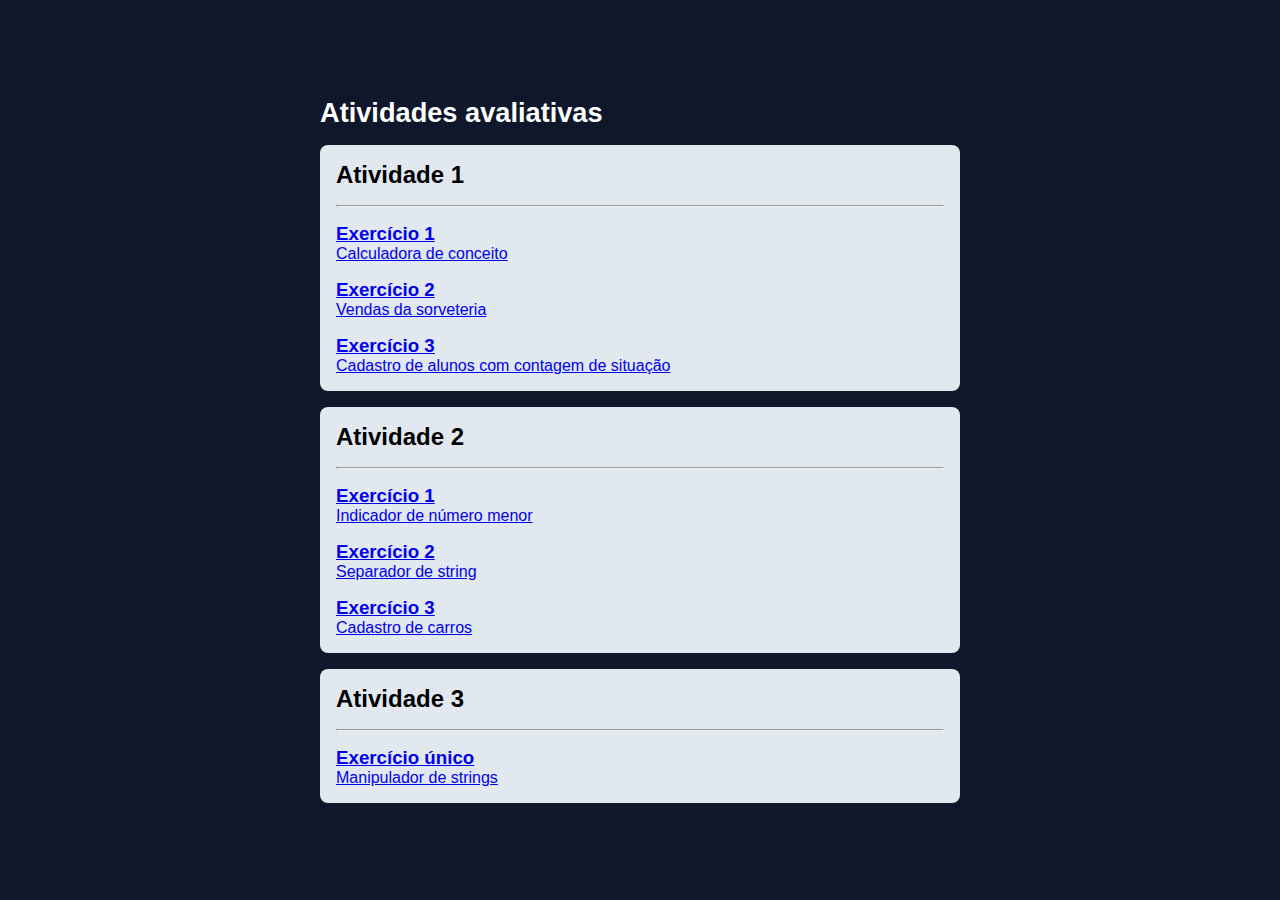
<file: index.html>
<!DOCTYPE html>
<html lang="en">

<head>
  <meta charset="UTF-8">
  <meta name="viewport" content="width=device-width, initial-scale=1.0">
  <link rel="shortcut icon" href="./assets/svg/note.svg" type="image/x-icon">
  <link rel="stylesheet" href="./assets/css/style.css">
  <title>Atividades Avaliativas</title>
</head>

<body>
  <main class="container">
    <div class="content">
      <h1 id="title">Atividades avaliativas</h1>

      <div class="activity">
        <h2>Atividade 1</h2>
        <hr>
        <ul>
          <li>
            <a href="/atividade1/exercicio1/">
              <h3>Exercício 1</h3>
              <span>Calculadora de conceito</span>
            </a>
          </li>

          <li>
            <a href="/atividade1/exercicio2/">
              <h3>Exercício 2</h3>
              <span>Vendas da sorveteria</span>
            </a>
          </li>

          <li>
            <a href="/atividade1/exercicio3/">
              <h3>Exercício 3</h3>
              <span>Cadastro de alunos com contagem de situação</span>
            </a>
          </li>
        </ul>
      </div>

      <div class="activity">
        <h2>Atividade 2</h2>
        <hr>
        <ul>
          <li>
            <a href="/atividade2/exercicio1/">
              <h3>Exercício 1</h3>
              <span>Indicador de número menor</span>
            </a>
          </li>

          <li>
            <a href="/atividade2/exercicio2/">
              <h3>Exercício 2</h3>
              <span>Separador de string</span>
            </a>
          </li>

          <li>
            <a href="/atividade2/exercicio3/">
              <h3>Exercício 3</h3>
              <span>Cadastro de carros</span>
            </a>
          </li>
        </ul>
      </div>

      <div class="activity">
        <h2>Atividade 3</h2>
        <hr>
        <ul>
          <li>
            <a href="/atividade3/exercicio1/">
              <h3>Exercício único</h3>
              <span>Manipulador de strings</span>
            </a>
          </li>
        </ul>
      </div>
    </div>
  </main>
</body>

</html>
</file>
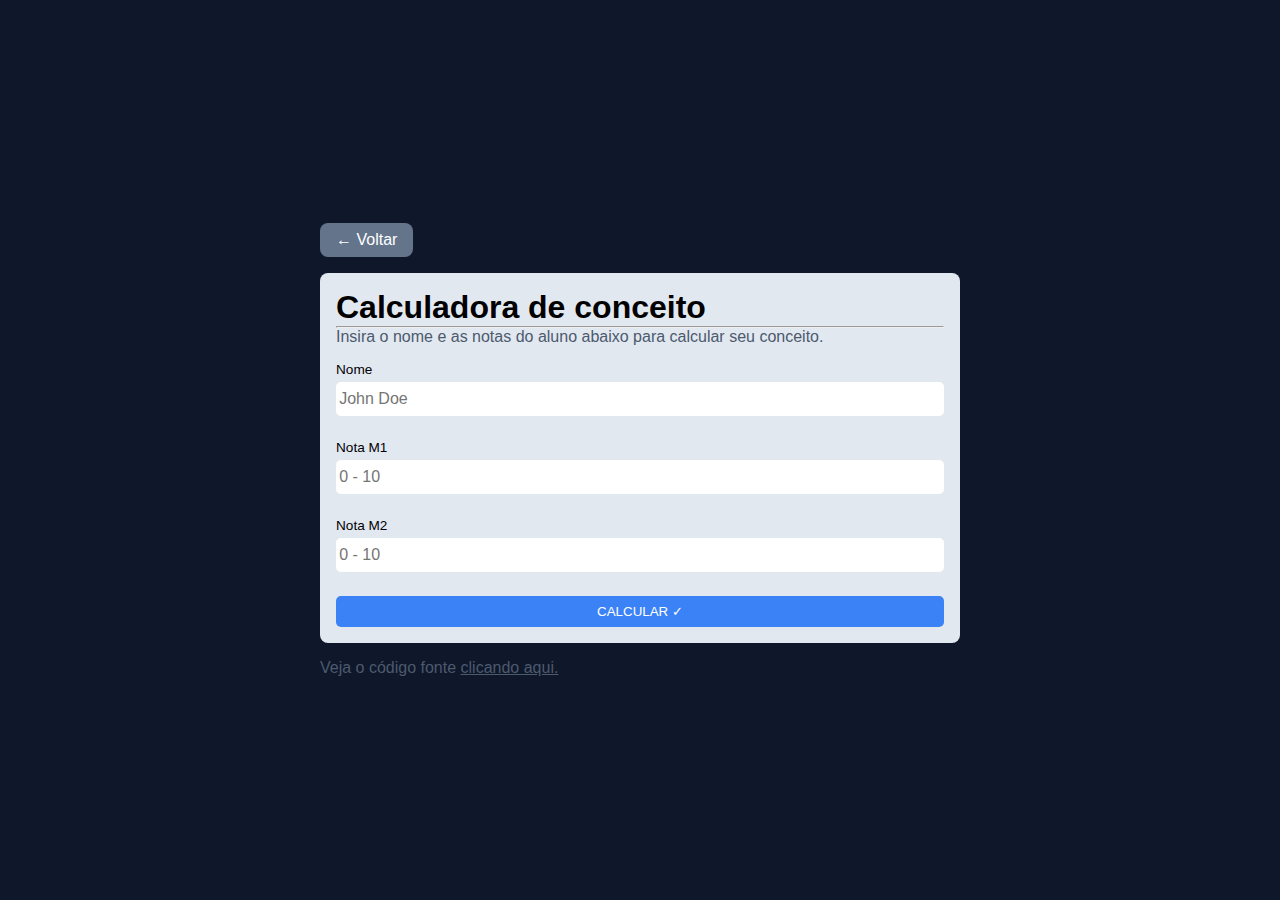
<file: atividade1/exercicio1/index.html>
<!DOCTYPE html>
<html lang="en">

<head>
  <meta charset="UTF-8">
  <meta name="viewport" content="width=device-width, initial-scale=1.0">
  <link rel="shortcut icon" href="../../assets/svg/note.svg" type="image/x-icon">
  <link rel="stylesheet" href="style.css">
  <title>Atividade 1 | Exercício 1</title>
</head>

<body>
  <main class="container">
    <div class="content">
      <nav>
        <a href="/">← Voltar</a>
      </nav>

      <div id="form">
        <div id="title">
          <h1>Calculadora de conceito</h1>
          <hr>
          <p>Insira o nome e as notas do aluno abaixo para calcular seu conceito.</p>
        </div>

        <div class="fieldset">
          <label for="name">Nome</label>
          <input type="text" name="name" id="name" placeholder="John Doe">
        </div>

        <div class="fieldset">
          <label for="grade1">Nota M1</label>
          <input type="number" name="grade1" id="grade1" min="0" max="10" placeholder="0 - 10">
        </div>

        <div class="fieldset">
          <label for="grade2">Nota M2</label>
          <input type="number" name="grade2" id="grade2" min="0" max="10" placeholder="0 - 10">
        </div>

        <div class="fieldset">
          <button type="button" id="calculateBtn">CALCULAR ✓</button>
        </div>

        <div id="messageBoard">
          <div class="fieldset">
            <label for="actualName">Aluno:</label>
            <input id="actualName" readonly>
          </div>

          <div class="fieldset">
            <label for="actualGrade1">Nota M1:</label>
            <input id="actualGrade1" readonly>
          </div>

          <div class="fieldset">
            <label for="actualGrade2">Nota M2:</label>
            <input id="actualGrade2" readonly>
          </div>

          <div class="fieldset">
            <label for="finalGrade">Média:</label>
            <input id="finalGrade" readonly>
          </div>

          <span id="result"></span>
        </div>

      </div>

      <p id="sourceCode">Veja o código fonte <a
          href="https://github.com/reenatoteixeira/fatec-exercises/tree/main/atividade1/exercicio1"
          target="_blank">clicando aqui.</a></p>
    </div>
  </main>


  <script src="main.js"></script>
</body>

</html>
</file>
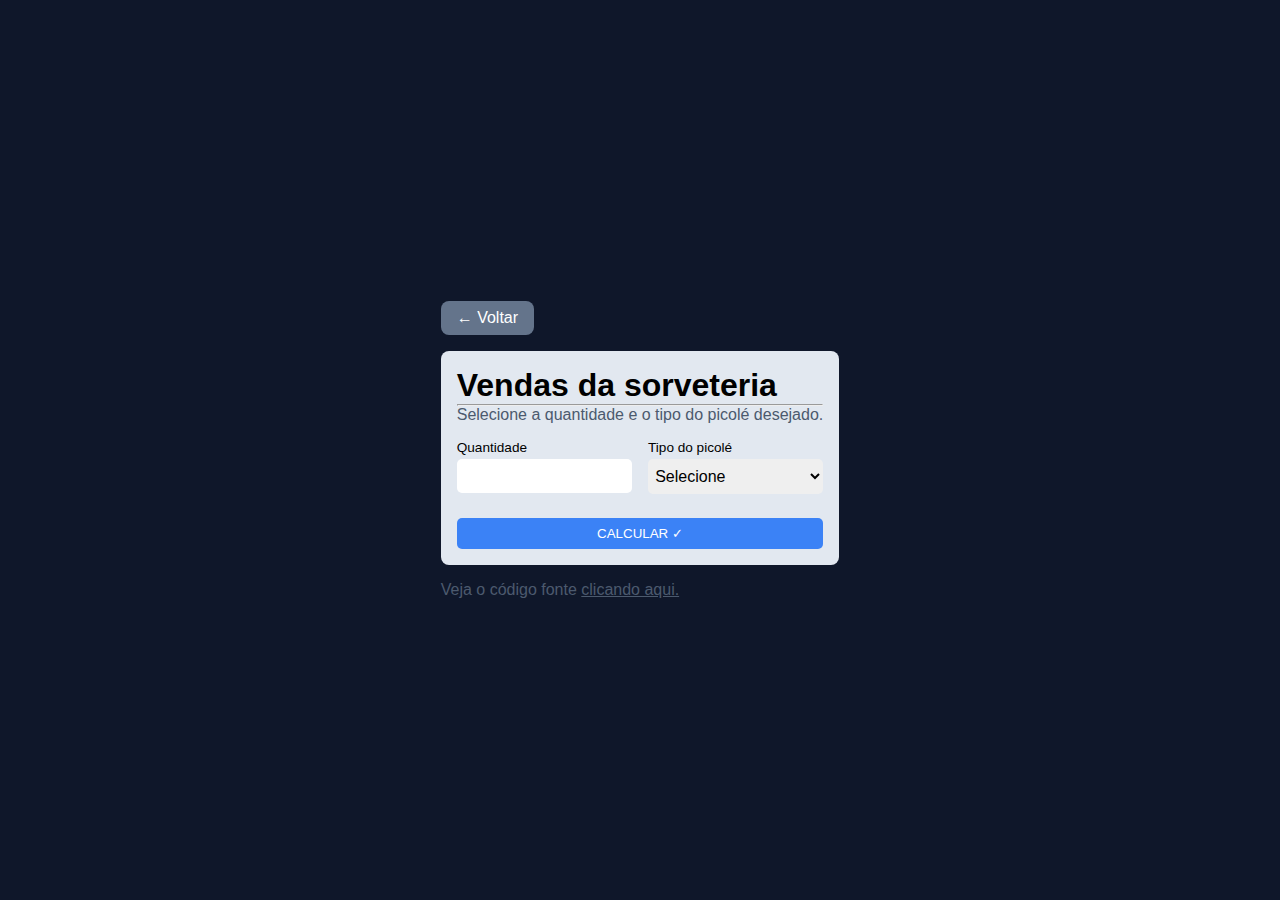
<file: atividade1/exercicio2/index.html>
<!DOCTYPE html>
<html lang="en">

<head>
  <meta charset="UTF-8">
  <meta name="viewport" content="width=device-width, initial-scale=1.0">
  <link rel="shortcut icon" href="../../assets/svg/note.svg" type="image/x-icon">
  <link rel="stylesheet" href="style.css">
  <title>Atividade 1 | Exercício 2</title>
</head>

<body>
  <main class="container">
    <div class="content">
      <nav>
        <a href="/">← Voltar</a>
      </nav>
  
      <div id="form">
        <div id="title">
          <h1>Vendas da sorveteria</h1>
          <hr>
          <p>Selecione a quantidade e o tipo do picolé desejado.</p>
        </div>
  
        <div class="fieldset-container">
          <div class="fieldset">
            <label for="quantity">Quantidade</label>
            <input type="number" name="quantity" id="quantity" min="0">
          </div>
    
          <div class="fieldset">
            <label for="type">Tipo do picolé</label>
            <select name="type" id="type">
              <option value="0" disabled selected>Selecione</option>
              <option value="1">Tipo 1</option>
              <option value="2">Tipo 2</option>
              <option value="3">Tipo 3</option>
            </select>
          </div>
        </div>
  
        <div class="fieldset">
          <button type="button" id="calculateBtn">CALCULAR ✓</button>
        </div>
  
        <div id="messageBoard">
          <div class="fieldset">
            <label for="quantitySold">Quantidade comprada:</label>
            <input id="quantitySold" readonly>
          </div>
  
          <div class="fieldset">
            <label for="popType">Tipo do picolé:</label>
            <input id="popType" readonly>
          </div>
  
          <div class="fieldset">
            <label for="popPrice">Preço unitário:</label>
            <input id="popPrice" readonly>
          </div>
  
          <div class="fieldset">
            <label for="totalPrice">Total:</label>
            <input id="totalPrice" readonly>
          </div>
        </div>
      </div>
      <p id="sourceCode">Veja o código fonte <a href="https://github.com/reenatoteixeira/fatec-exercises/tree/main/atividade1/exercicio2" target="_blank">clicando aqui.</a></p>
    </div>
  </main>

  <script src="main.js"></script>
</body>

</html>
</file>
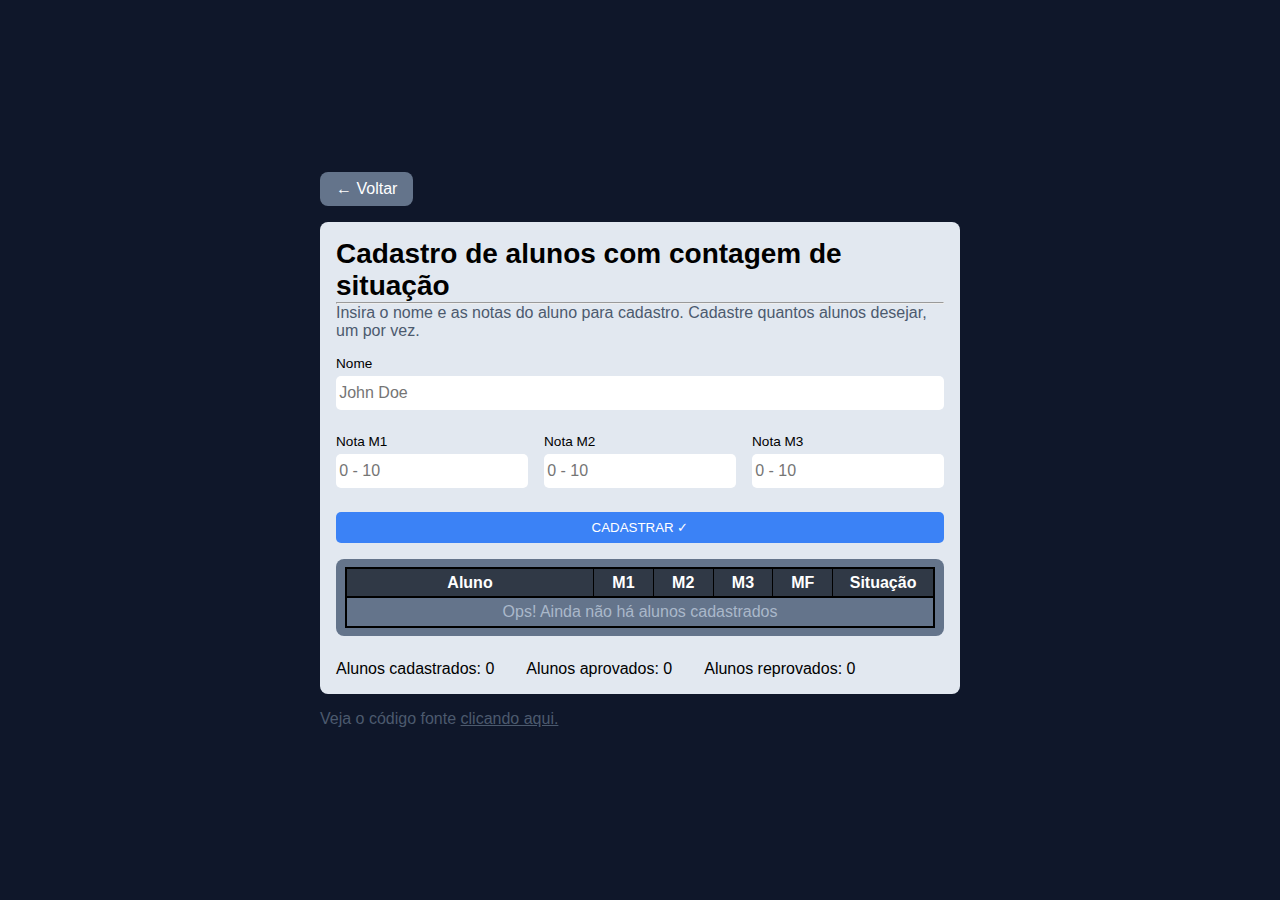
<file: atividade1/exercicio3/index.html>
<!DOCTYPE html>
<html lang="en">

<head>
  <meta charset="UTF-8">
  <meta name="viewport" content="width=device-width, initial-scale=1.0">
  <link rel="shortcut icon" href="../../assets/svg/note.svg" type="image/x-icon">
  <link rel="stylesheet" href="style.css">
  <title>Atividade 1 | Exercício 3</title>
</head>

<body>
  <main class="container">
    <div class="content">
      <nav>
        <a href="/">← Voltar</a>
      </nav>

      <form id="form">
        <div id="title">
          <h1>Cadastro de alunos com contagem de situação</h1>
          <hr>
          <p>Insira o nome e as notas do aluno para cadastro. Cadastre quantos alunos desejar, um por vez.</p>
        </div>

        <div class="fieldset">
          <label for="name">Nome</label>
          <input type="text" name="name" id="name" placeholder="John Doe">
        </div>

        <div class="fieldset-container">
          <div class="fieldset">
            <label for="grade1">Nota M1</label>
            <input type="number" name="grade1" id="grade1" min="0" max="10" placeholder="0 - 10">
          </div>

          <div class="fieldset">
            <label for="grade2">Nota M2</label>
            <input type="number" name="grade2" id="grade2" min="0" max="10" placeholder="0 - 10">
          </div>

          <div class="fieldset">
            <label for="grade3">Nota M3</label>
            <input type="number" name="grade3" id="grade3" min="0" max="10" placeholder="0 - 10">
          </div>
        </div>


        <div class="fieldset">
          <button type="reset" id="registerBtn">CADASTRAR ✓</button>
        </div>

        <div id="messageBoard">
          <table>
            <thead>
              <tr>
                <th class="tableName">Aluno</th>
                <th class="tableGrade">M1</th>
                <th class="tableGrade">M2</th>
                <th class="tableGrade">M3</th>
                <th class="tableGrade">MF</th>
                <th class="tableSituation">Situação</th>
              </tr>
            </thead>
            <tbody id="tableBody">
              <tr>
                <td class="empty-table">Ops! Ainda não há alunos cadastrados</td>
              </tr>
              <!-- Table rows will be inserted here -->
            </tbody>
          </table>
        </div>

        <div id="countSituation">
          <p>Alunos cadastrados: <span id="registeredStudents">0</span></p>
          <p>Alunos aprovados: <span id="passedStudents">0</span></p>
          <p>Alunos reprovados: <span id="failedStudents">0</span></p>
        </div>
      </form>
      <p id="sourceCode">Veja o código fonte <a
          href="https://github.com/reenatoteixeira/fatec-exercises/tree/main/atividade1/exercicio3"
          target="_blank">clicando aqui.</a></p>
    </div>
  </main>

  <script src="Student.js"></script>
  <script src="main.js"></script>
</body>

</html>
</file>
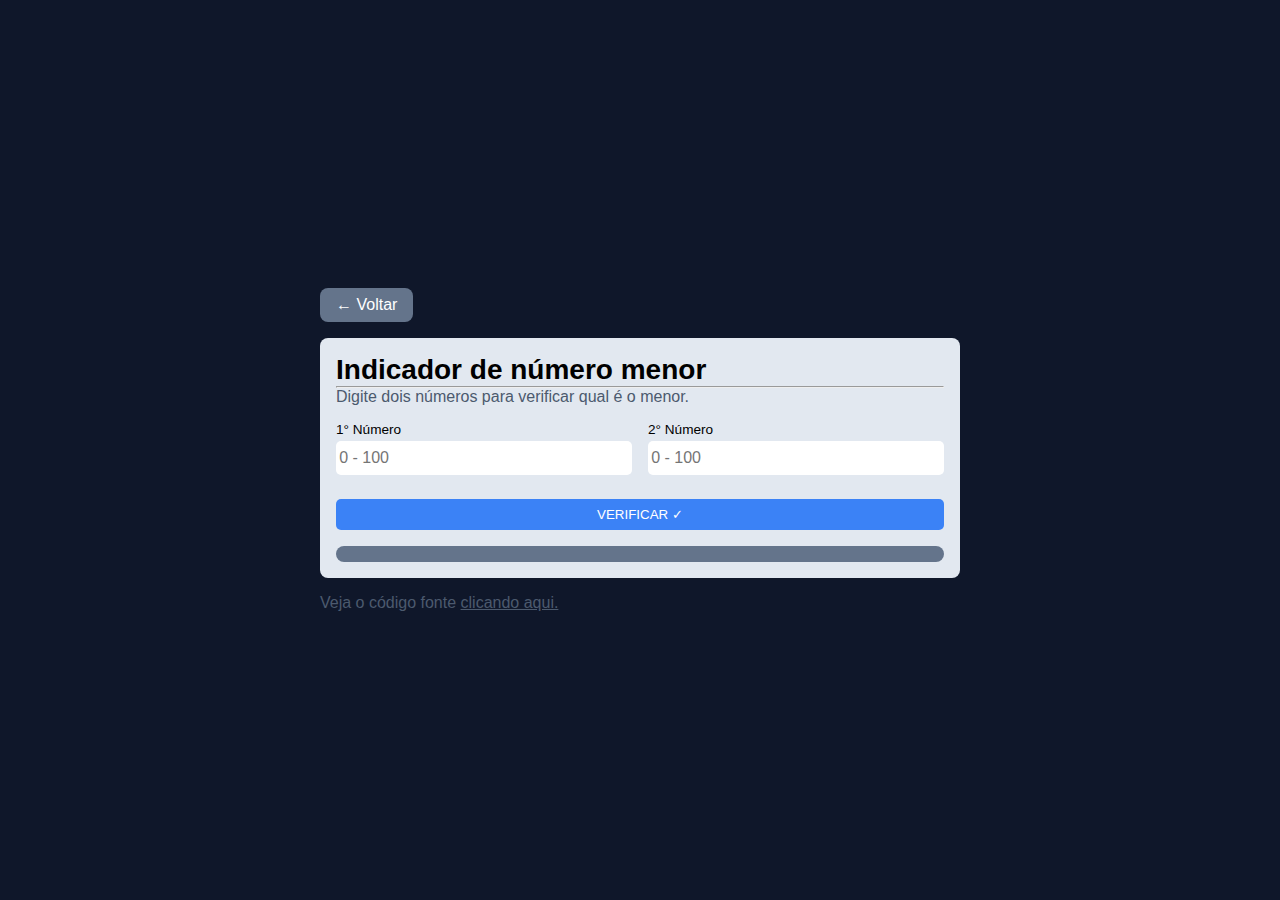
<file: atividade2/exercicio1/index.html>
<!DOCTYPE html>
<html lang="en">

<head>
  <meta charset="UTF-8">
  <meta name="viewport" content="width=device-width, initial-scale=1.0">
  <link rel="shortcut icon" href="../../assets/svg/note.svg" type="image/x-icon">
  <link rel="stylesheet" href="style.css">
  <title>Atividade 1 | Exercício 3</title>
</head>

<body>
  <main class="container">
    <div class="content">
      <nav>
        <a href="/">← Voltar</a>
      </nav>

      <form id="form">
        <div id="title">
          <h1>Indicador de número menor</h1>
          <hr>
          <p>Digite dois números para verificar qual é o menor.</p>
        </div>

        <div class="fieldset-container">
          <div class="fieldset">
            <label for="number1">1° Número</label>
            <input type="number" name="number1" id="number1" min="0" max="100" placeholder="0 - 100">
          </div>

          <div class="fieldset">
            <label for="number2">2° Número</label>
            <input type="number" name="number2" id="number2" min="0" max="100" placeholder="0 - 100">
          </div>
        </div>


        <div class="fieldset">
          <button type="reset" id="verifyBtn">VERIFICAR ✓</button>
        </div>

        <div id="messageBoard">
          <p id="result"></p>
        </div>
      </form>
      <p id="sourceCode">Veja o código fonte <a
          href="https://github.com/reenatoteixeira/fatec-exercises/tree/main/atividade2/exercicio1"
          target="_blank">clicando aqui.</a></p>
    </div>
  </main>

  <script src="main.js"></script>
</body>

</html>
</file>
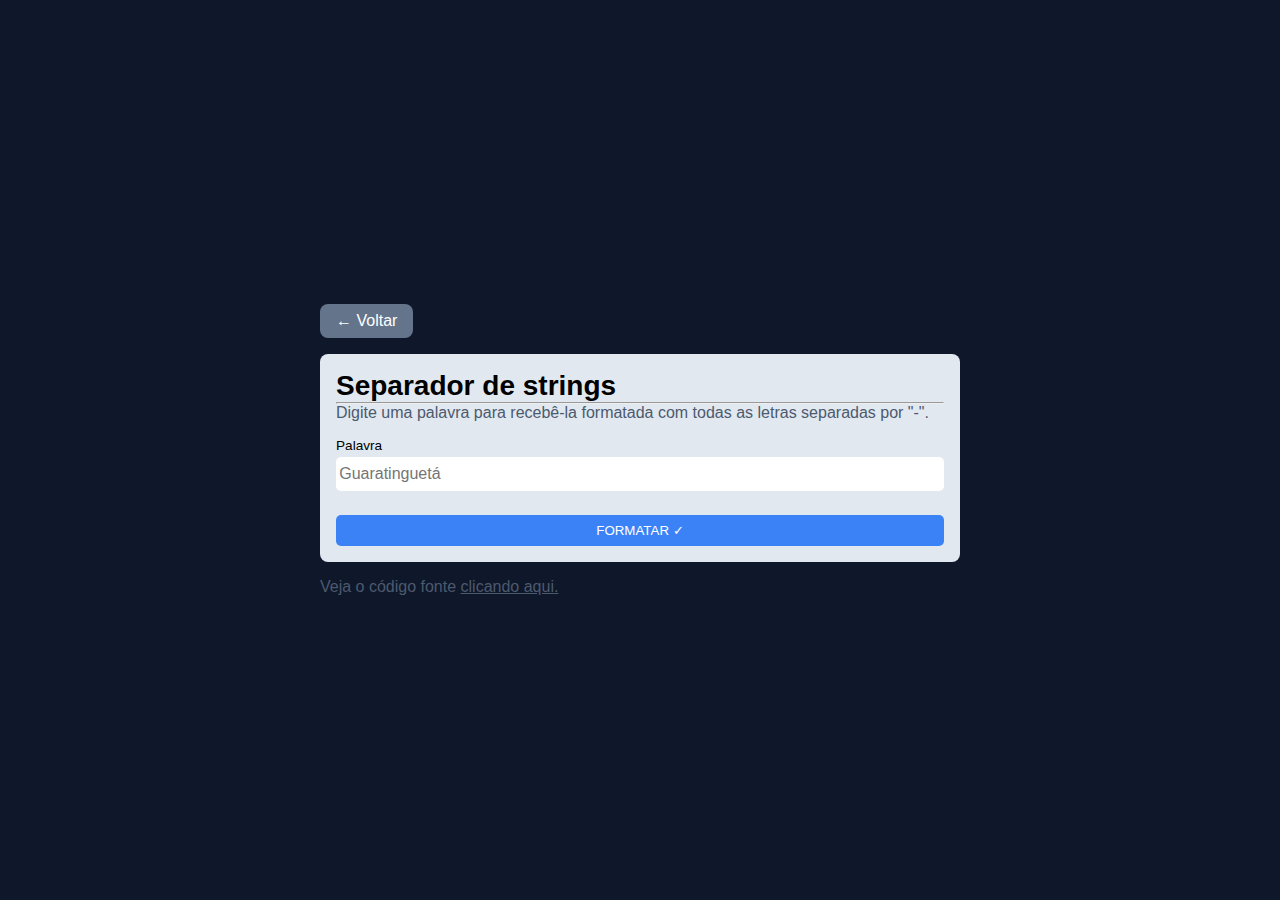
<file: atividade2/exercicio2/index.html>
<!DOCTYPE html>
<html lang="en">

<head>
  <meta charset="UTF-8">
  <meta name="viewport" content="width=device-width, initial-scale=1.0">
  <link rel="shortcut icon" href="../../assets/svg/note.svg" type="image/x-icon">
  <link rel="stylesheet" href="style.css">
  <title>Atividade 2 | Exercício 2</title>
</head>

<body>
  <main class="container">
    <div class="content">
      <nav>
        <a href="/">← Voltar</a>
      </nav>

      <form id="form">
        <div id="title">
          <h1>Separador de strings</h1>
          <hr>
          <p>Digite uma palavra para recebê-la formatada com todas as letras separadas por "-".</p>
        </div>

        <div class="fieldset">
          <label for="word">Palavra</label>
          <input type="text" name="word" id="word" min="0" max="100" placeholder="Guaratinguetá">
        </div>

        <div class="fieldset">
          <button type="reset" id="formatBtn">FORMATAR ✓</button>
        </div>

        <div id="messageBoard">
          <div class="fieldset">
            <label for="actualWord">Palavra digitada:</label>
            <input id="actualWord" readonly>
          </div>

          <div class="fieldset">
            <label for="formattedWord">String formatada:</label>
            <input id="formattedWord" readonly>
          </div>
        </div>
      </form>
      <p id="sourceCode">Veja o código fonte <a
          href="https://github.com/reenatoteixeira/fatec-exercises/tree/main/atividade2/exercicio2"
          target="_blank">clicando aqui.</a></p>
    </div>
  </main>

  <script src="main.js"></script>
</body>

</html>
</file>
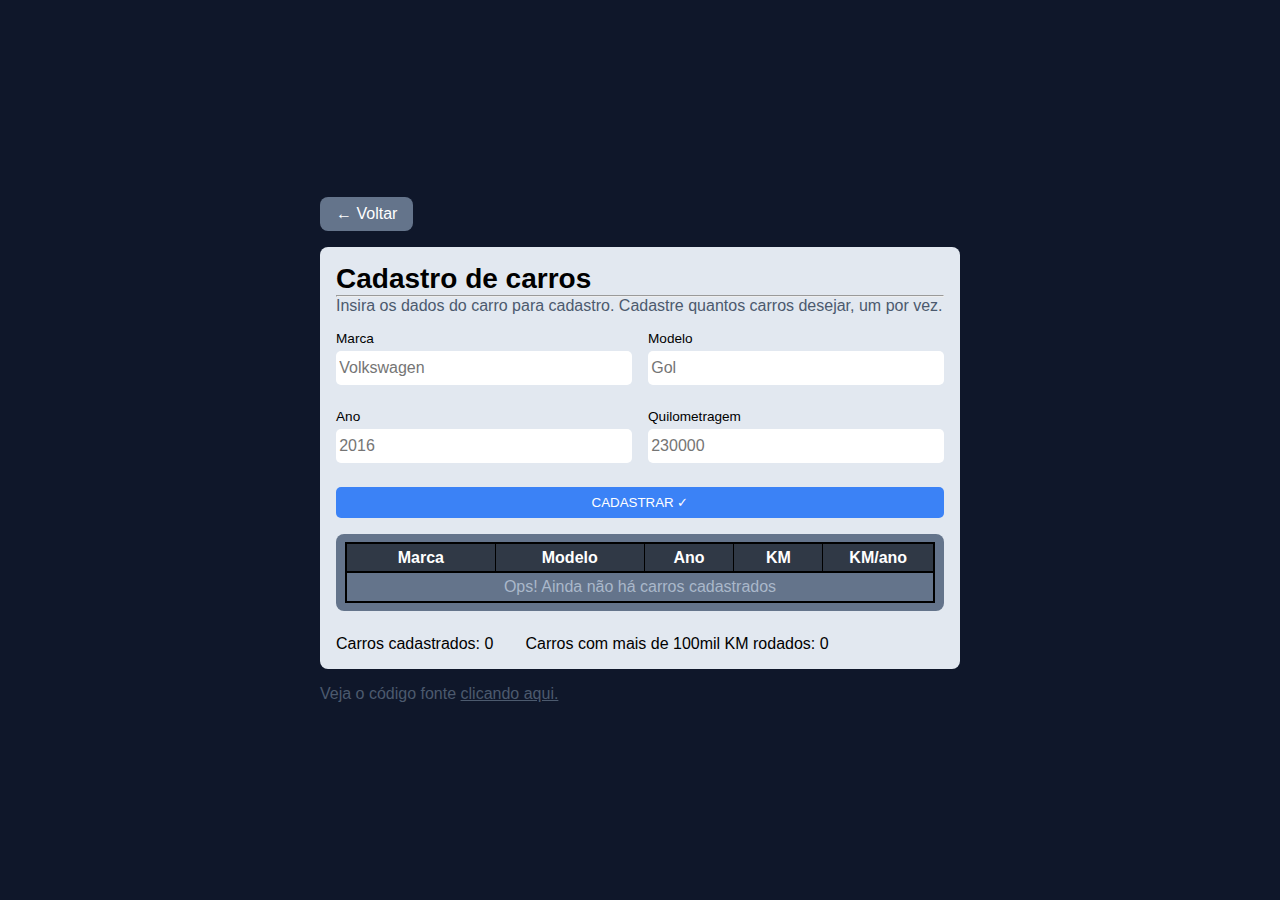
<file: atividade2/exercicio3/index.html>
<!DOCTYPE html>
<html lang="en">

<head>
  <meta charset="UTF-8">
  <meta name="viewport" content="width=device-width, initial-scale=1.0">
  <link rel="shortcut icon" href="../../assets/svg/note.svg" type="image/x-icon">
  <link rel="stylesheet" href="style.css">
  <title>Atividade 2 | Exercício 3</title>
</head>

<body>
  <main class="container">
    <div class="content">
      <nav>
        <a href="/">← Voltar</a>
      </nav>

      <form id="form">
        <div id="title">
          <h1>Cadastro de carros</h1>
          <hr>
          <p>Insira os dados do carro para cadastro. Cadastre quantos carros desejar, um por vez.</p>
        </div>

        <div class="fieldset-container">
          <div class="fieldset">
            <label for="brand">Marca</label>
            <input type="text" name="brand" id="brand" placeholder="Volkswagen">
          </div>

          <div class="fieldset">
            <label for="model">Modelo</label>
            <input type="text" name="model" id="model" placeholder="Gol">
          </div>
        </div>

        <div class="fieldset-container">
          <div class="fieldset">
            <label for="year">Ano</label>
            <input type="number" name="year" id="year" min="0" placeholder="2016">
          </div>

          <div class="fieldset">
            <label for="usage">Quilometragem</label>
            <input type="number" name="usage" id="usage" min="0" placeholder="230000">
          </div>
        </div>


        <div class="fieldset">
          <button type="reset" id="registerBtn">CADASTRAR ✓</button>
        </div>

        <div id="messageBoard">
          <table>
            <thead>
              <tr>
                <th class="tableBrand">Marca</th>
                <th class="tableModel">Modelo</th>
                <th class="tableNumber">Ano</th>
                <th class="tableNumber">KM</th>
                <th class="tableAvg">KM/ano</th>
              </tr>
            </thead>
            <tbody id="tableBody">
              <tr>
                <td class="empty-table">Ops! Ainda não há carros cadastrados</td>
              </tr>
              <!-- Table rows will be inserted here -->
            </tbody>
          </table>
        </div>

        <div id="countSituation">
          <p>Carros cadastrados: <span id="registeredCars">0</span></p>
          <p>Carros com mais de 100mil KM rodados: <span id="highUsageCars">0</span></p>
        </div>
      </form>
      <p id="sourceCode">Veja o código fonte <a
          href="https://github.com/reenatoteixeira/fatec-exercises/tree/main/atividade2/exercicio3"
          target="_blank">clicando aqui.</a></p>
    </div>
  </main>

  <script src="Car.js"></script>
  <script src="main.js"></script>
</body>

</html>
</file>
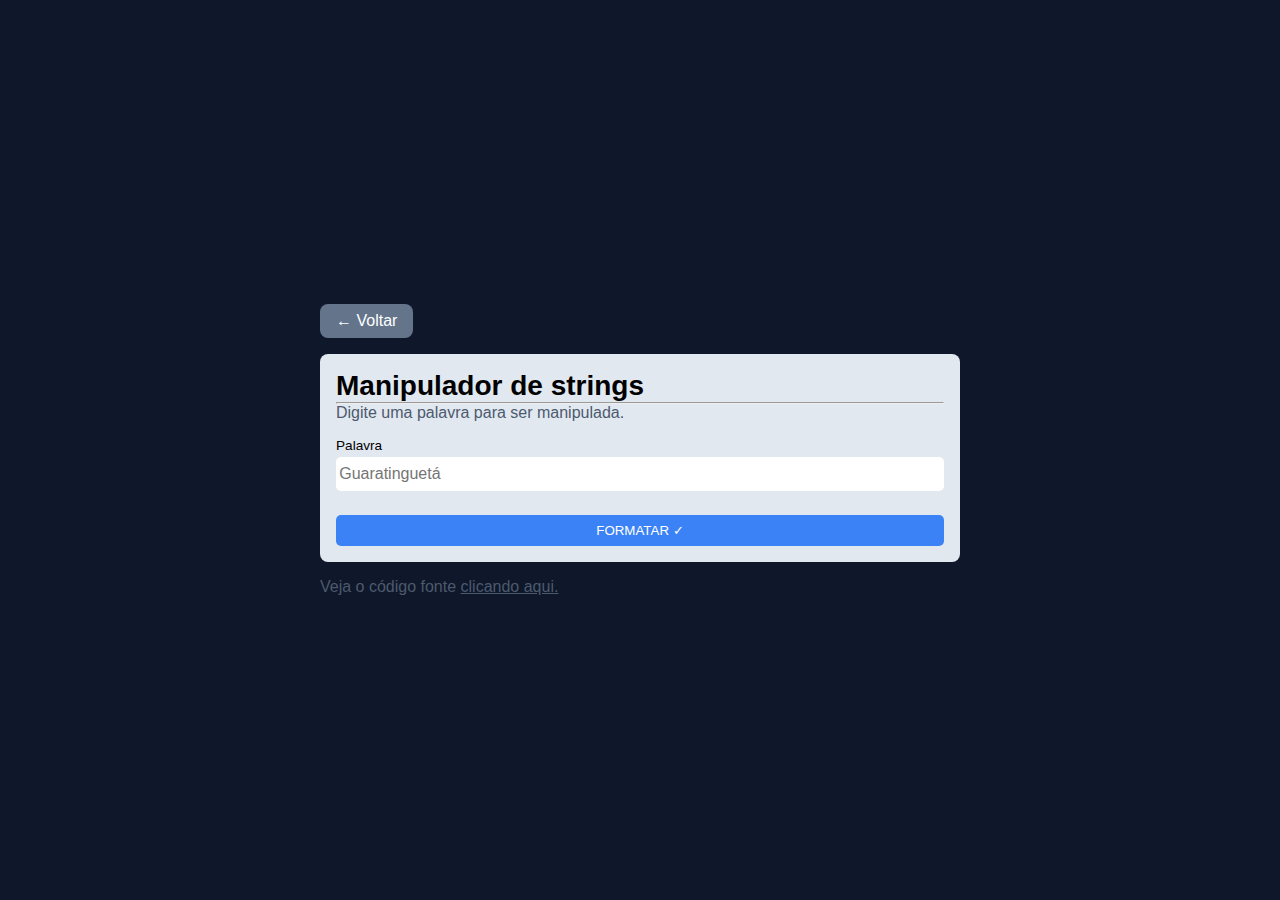
<file: atividade3/exercicio-unico/index.html>
<!DOCTYPE html>
<html lang="en">

<head>
  <meta charset="UTF-8">
  <meta name="viewport" content="width=device-width, initial-scale=1.0">
  <link rel="shortcut icon" href="../../assets/svg/note.svg" type="image/x-icon">
  <link rel="stylesheet" href="styles.css">
  <title>Atividade 3 | Exercício único</title>
</head>

<body>
  <main class="container">
    <div class="content">
      <nav>
        <a href="/">← Voltar</a>
      </nav>

      <form id="form">
        <div id="title">
          <h1>Manipulador de strings</h1>
          <hr>
          <p>Digite uma palavra para ser manipulada.</p>
        </div>

        <div class="fieldset">
          <label for="word">Palavra</label>
          <input type="text" name="word" id="word" min="0" max="100" placeholder="Guaratinguetá">
        </div>

        <div class="fieldset">
          <button type="reset" id="formatBtn">FORMATAR ✓</button>
        </div>

        <div id="messageBoard">
          <div class="fieldset">
            <label for="actualWord">Palavra digitada:</label>
            <input id="actualWord" readonly>
          </div>

          <div class="fieldset">
            <label for="separatedWord">Palavra separada:</label>
            <input id="separatedWord" readonly>
          </div>

          <div class="fieldset">
            <label for="totalCharacters">Quantidade de caracteres:</label>
            <input id="totalCharacters" readonly>
          </div>

          <div class="fieldset">
            <label for="totalVowels">Quantidade de vogais:</label>
            <input id="totalVowels" readonly>
          </div>

          <div class="fieldset">
            <label for="totalConsonants">Quantidade de consoantes:</label>
            <input id="totalConsonants" readonly>
          </div>

          <div class="fieldset">
            <label for="noVowels">Substituindo as vogais:</label>
            <input id="noVowels" readonly>
          </div>

          <div class="fieldset">
            <label for="noConsonants">Substituindo as consoantes:</label>
            <input id="noConsonants" readonly>
          </div>
        </div>
      </form>
      <p id="sourceCode">Veja o código fonte <a
          href="https://github.com/reenatoteixeira/fatec-exercises/tree/main/atividade3/exercicio-unico"
          target="_blank">clicando aqui.</a></p>
    </div>
  </main>

  <script src="script.js"></script>
</body>

</html>
</file>
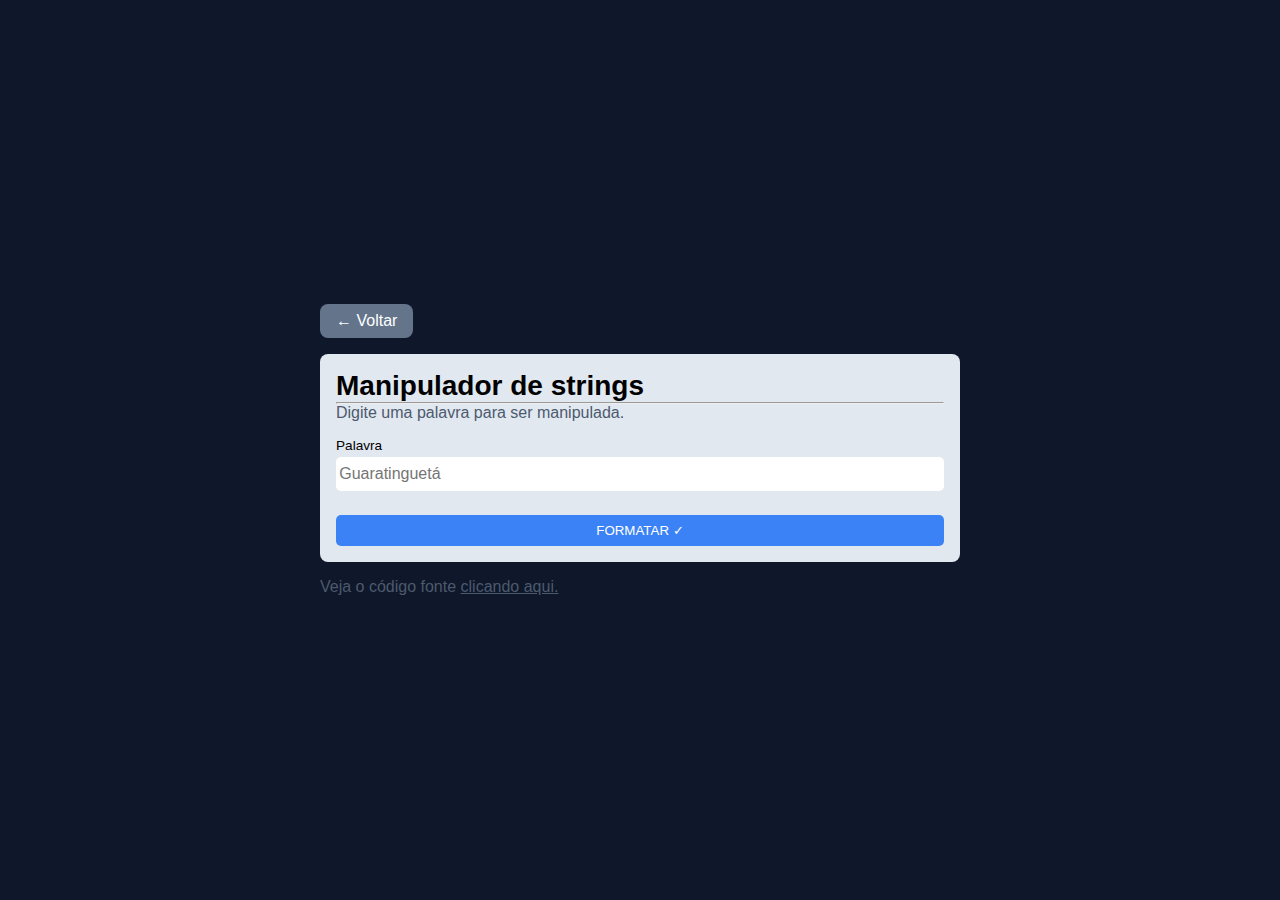
<file: atividade3/exercicio1/index.html>
<!DOCTYPE html>
<html lang="en">

<head>
  <meta charset="UTF-8">
  <meta name="viewport" content="width=device-width, initial-scale=1.0">
  <link rel="shortcut icon" href="../../assets/svg/note.svg" type="image/x-icon">
  <link rel="stylesheet" href="style.css">
  <title>Atividade 3 | Exercício único</title>
</head>

<body>
  <main class="container">
    <div class="content">
      <nav>
        <a href="/">← Voltar</a>
      </nav>

      <form id="form">
        <div id="title">
          <h1>Manipulador de strings</h1>
          <hr>
          <p>Digite uma palavra para ser manipulada.</p>
        </div>

        <div class="fieldset">
          <label for="word">Palavra</label>
          <input type="text" name="word" id="word" min="0" max="100" placeholder="Guaratinguetá">
        </div>

        <div class="fieldset">
          <button type="reset" id="formatBtn">FORMATAR ✓</button>
        </div>

        <div id="messageBoard">
          <div class="fieldset">
            <label for="actualWord">Palavra digitada:</label>
            <input id="actualWord" readonly>
          </div>

          <div class="fieldset">
            <label for="separatedWord">Palavra separada:</label>
            <input id="separatedWord" readonly>
          </div>

          <div class="fieldset">
            <label for="totalCharacters">Quantidade de caracteres:</label>
            <input id="totalCharacters" readonly>
          </div>

          <div class="fieldset">
            <label for="totalVowels">Quantidade de vogais:</label>
            <input id="totalVowels" readonly>
          </div>

          <div class="fieldset">
            <label for="totalConsonants">Quantidade de consoantes:</label>
            <input id="totalConsonants" readonly>
          </div>

          <div class="fieldset">
            <label for="noVowels">Substituindo as vogais:</label>
            <input id="noVowels" readonly>
          </div>

          <div class="fieldset">
            <label for="noConsonants">Substituindo as consoantes:</label>
            <input id="noConsonants" readonly>
          </div>
        </div>
      </form>
      <p id="sourceCode">Veja o código fonte <a
          href="https://github.com/reenatoteixeira/fatec-exercises/tree/main/atividade3/exercicio1"
          target="_blank">clicando aqui.</a></p>
    </div>
  </main>

  <script src="main.js"></script>
</body>

</html>
</file>
<file: assets/css/style.css>
* {
  margin: 0;
  padding: 0;
  box-sizing: border-box;
  min-height: 0;
  min-width: 0;
}

body {
  font-family: "Roboto", sans-serif;
  background-color: #0f172a;
  min-height: 100vh;
  display: flex;
  justify-content: center;
  align-items: center;
}

.container {
  margin: 0 auto;
  width: 100%;
  padding: 0 1rem;
}

.content {
  display: flex;
  flex-direction: column;
  gap: 1rem;
  max-width: 640px;
  margin: 0 auto;
}

#title {
  font-size: 1.7rem;
  color: white;
}

.activity {
  background-color: #e2e8f0;
  border-radius: 0.5rem;
  padding: 1rem 1rem;
  display: flex;
  flex-direction: column;
  gap: 1rem;
}

ul {
  list-style-type: none;
  padding: 0;
  display: flex;
  flex-direction: column;
  gap: 1rem;
}

@media (min-width: 640px) {
  .container {
    padding: 0 1.5rem;
  }
}
</file>
<file: atividade1/exercicio1/style.css>
* {
  margin: 0;
  padding: 0;
  box-sizing: border-box;
  min-height: 0;
  min-width: 0;
}

body {
  font-family: "Roboto", sans-serif;
  background-color: #0f172a;
  min-height: 100vh;
  display: flex;
  justify-content: center;
  align-items: center;
}

.container {
  margin: 0 auto;
  width: 100%;
  padding: 0 1rem;
}

.content {
  display: flex;
  flex-direction: column;
  gap: 1rem;
  max-width: 640px;
  margin: 0 auto;
}

nav {
  display: flex;
  justify-content: start;
  align-items: center;
}

nav a {
  color: white;
  text-decoration: none;
  border-radius: 0.5rem;
  padding: 0.5rem 1rem;
  background-color: #64748b;
  cursor: pointer;
  transition: background-color 0.2s;
}

nav a:hover {
  background-color: #4c5a6e;
}

#title p {
  color: #4c5a6e;
}

#form {
  background-color: #e2e8f0;
  display: flex;
  flex-direction: column;
  gap: 1rem;
  padding: 1rem;
  border-radius: 0.5rem;
}

.fieldset {
  display: flex;
  flex-direction: column;
}

.fieldset label {
  font-size: 0.85rem;
  margin-bottom: 0.3rem;
}

.fieldset input {
  padding: 0.5rem 0.2rem;
  margin-bottom: 0.5rem;
  border: none;
  border-radius: 5px;
  font-size: 1rem;
}

.fieldset button {
  padding: 0.5rem 0.2rem;
  border: none;
  border-radius: 5px;
  background-color: #3b82f6;
  color: white;
  cursor: pointer;
  transition: background-color 0.2s;
}

.fieldset button:hover {
  background-color: #2563eb;
}

#messageBoard {
  display: none;
  flex-direction: column;
  padding: 1rem;
  background-color: #64748b;
  gap: 1rem;
  border-radius: 0.5rem;
}

#messageBoard label {
  color: white;
}

#result {
  text-transform: uppercase;
  border-radius: 0.5rem;
  box-shadow: 0 4px 6px -1px rgb(0 0 0 / 0.1), 0 2px 4px -2px rgb(0 0 0 / 0.1);
  height: 2.5rem;
  display: flex;
  justify-content: center;
  align-items: center;
}

.passed {
  background-color: #bbf7d0;
  color: #052e16;
}

.recap {
  background-color: #fde68a;
  color: #451a03;
}

.failed {
  background-color: #fecaca;
  color: #450a0a;
}

#sourceCode {
  color: #4c5a6e;
}

#sourceCode a {
  color: #4c5a6e;
  transition: background-color 0.2s;
}

#sourceCode a:hover {
  color: #64748b;
}

@media (min-width: 640px) {
  .container {
    padding: 0 1.5rem;
  }
}
</file>
<file: atividade1/exercicio2/style.css>
* {
  margin: 0;
  padding: 0;
  box-sizing: border-box;
  min-height: 0;
  min-width: 0;
}

body {
  font-family: "Roboto", sans-serif;
  background-color: #0f172a;
  min-height: 100vh;
  display: flex;
  flex-direction: column;
  justify-content: center;
  align-items: center;
}

nav {
  margin-bottom: 1rem;
  display: flex;
  justify-content: start;
  align-items: center;
}

nav a {
  color: white;
  text-decoration: none;
  border-radius: 0.5rem;
  padding: 0.5rem 1rem;
  background-color: #64748b;
  cursor: pointer;
  transition: background-color 0.2s;
}

nav a:hover {
  background-color: #4c5a6e;
}

#container {
  max-width: 30%;
}

#title p {
  color: #4c5a6e;
}

#form {
  background-color: #e2e8f0;
  display: flex;
  flex-direction: column;
  gap: 1rem;
  padding: 1rem;
  border-radius: 0.5rem;
}

.fieldset-container {
  display: flex;
  gap: 1rem;
}

.fieldset {
  display: flex;
  flex: 1;
  flex-direction: column;
}

.fieldset label {
  font-size: 0.85rem;
  margin-bottom: 0.3rem;
}

.fieldset input,
.fieldset select {
  padding: 0.5rem 0.2rem;
  margin-bottom: 0.5rem;
  border: none;
  border-radius: 5px;
  font-size: 1rem;
}

.fieldset button {
  padding: 0.5rem 0.2rem;
  border: none;
  border-radius: 5px;
  background-color: #3b82f6;
  color: white;
  cursor: pointer;
  transition: background-color 0.2s;
}

.fieldset button:hover {
  background-color: #2563eb;
}

#messageBoard {
  display: none;
  flex-direction: column;
  padding: 1rem;
  background-color: #64748b;
  gap: 1rem;
  border-radius: 0.5rem;
}

#messageBoard label {
  color: white;
}

#sourceCode {
  color: #4c5a6e;
  margin-top: 1rem;
}

#sourceCode a {
  color: #4c5a6e;
  transition: background-color 0.2s;
}

#sourceCode a:hover {
  color: #64748b;
}
</file>
<file: atividade1/exercicio3/style.css>
* {
  margin: 0;
  padding: 0;
  box-sizing: border-box;
  min-height: 0;
  min-width: 0;
}

body {
  font-family: "Roboto", sans-serif;
  background-color: #0f172a;
  min-height: 100vh;
  display: flex;
  justify-content: center;
  align-items: center;
}

.container {
  margin: 0 auto;
  width: 100%;
  padding: 0 1rem;
}

.content {
  display: flex;
  flex-direction: column;
  gap: 1rem;
  max-width: 640px;
  margin: 0 auto;
}

nav {
  display: flex;
  justify-content: start;
  align-items: center;
}

nav a {
  color: white;
  text-decoration: none;
  border-radius: 0.5rem;
  padding: 0.5rem 1rem;
  background-color: #64748b;
  cursor: pointer;
  transition: background-color 0.2s;
}

nav a:hover {
  background-color: #4c5a6e;
}

#title h1 {
  font-size: 1.75rem;
}

#title p {
  color: #4c5a6e;
}

#form {
  background-color: #e2e8f0;
  display: flex;
  flex-direction: column;
  gap: 1rem;
  padding: 1rem;
  border-radius: 0.5rem;
}

#form {
  background-color: #e2e8f0;
  display: flex;
  flex-direction: column;
  gap: 1rem;
  padding: 1rem;
  border-radius: 0.5rem;
}

.fieldset-container {
  display: flex;
  gap: 1rem;
}

.fieldset {
  display: flex;
  flex-direction: column;
  flex: 1;
}

.fieldset label {
  font-size: 0.85rem;
  margin-bottom: 0.3rem;
}

.fieldset input {
  padding: 0.5rem 0.2rem;
  margin-bottom: 0.5rem;
  border: none;
  border-radius: 5px;
  font-size: 1rem;
}

.fieldset button {
  padding: 0.5rem 0.2rem;
  border: none;
  border-radius: 5px;
  background-color: #3b82f6;
  color: white;
  cursor: pointer;
  transition: background-color 0.2s;
}

.fieldset button:hover {
  background-color: #2563eb;
}

#messageBoard {
  padding: 0.5rem;
  background-color: #64748b;
  color: white;
  border-radius: 0.5rem;
  overflow: auto;
}

#messageBoard table {
  width: 590px;
  margin: 0 auto;
  text-align: center;
  border: 1px solid black;
  border-collapse: collapse;
}

#messageBoard table thead {
  display: block;
  background-color: #303946;
}

#messageBoard table tbody {
  display: block;
  max-height: 200px;
  overflow-y: auto;
  overflow-x: hidden;
}

#messageBoard td {
  border: 1px solid black;
  border-collapse: collapse;
}

#messageBoard th {
  border: 1px solid black;
  border-collapse: collapse;
}

#messageBoard th,
#messageBoard td {
  padding: 0.3rem 0.5rem;
}

tr:nth-child(even) {
  background-color: #4c5a6e;
}

.tableName {
  width: 249px;
}

.tableGrade {
  width: 60px;
}

.tableSituation {
  width: 101px;
}

.empty-table {
  width: 590px;
  text-align: center;
  color: #aab8ca;
  padding: 1rem;
}

#countSituation {
  padding-top: 0.5rem;
  display: flex;
  flex-direction: column;
  gap: 0.5rem;
}

#sourceCode {
  color: #4c5a6e;
}

#sourceCode a {
  color: #4c5a6e;
  transition: background-color 0.2s;
}

#sourceCode a:hover {
  color: #64748b;
}

@media (min-width: 640px) {
  .container {
    padding: 0 1.5rem;
  }

  #countSituation {
    display: flex;
    flex-direction: row;
    gap: 2rem;
  }
}

::-webkit-scrollbar {
  width: 1px;
}

::-webkit-scrollbar-track {
  box-shadow: inset 0 0 5px grey;
  border-radius: 10px;
}

::-webkit-scrollbar-thumb {
  background: white;
  border-radius: 10px;
}
</file>
<file: atividade2/exercicio1/style.css>
* {
  margin: 0;
  padding: 0;
  box-sizing: border-box;
  min-height: 0;
  min-width: 0;
}

body {
  font-family: "Roboto", sans-serif;
  background-color: #0f172a;
  min-height: 100vh;
  display: flex;
  justify-content: center;
  align-items: center;
}

.container {
  margin: 0 auto;
  width: 100%;
  padding: 0 1rem;
}

.content {
  display: flex;
  flex-direction: column;
  gap: 1rem;
  max-width: 640px;
  margin: 0 auto;
}

nav {
  display: flex;
  justify-content: start;
  align-items: center;
}

nav a {
  color: white;
  text-decoration: none;
  border-radius: 0.5rem;
  padding: 0.5rem 1rem;
  background-color: #64748b;
  cursor: pointer;
  transition: background-color 0.2s;
}

nav a:hover {
  background-color: #4c5a6e;
}

#title h1 {
  font-size: 1.75rem;
}

#title p {
  color: #4c5a6e;
}

#form {
  background-color: #e2e8f0;
  display: flex;
  flex-direction: column;
  gap: 1rem;
  padding: 1rem;
  border-radius: 0.5rem;
}

.fieldset-container {
  display: flex;
  gap: 1rem;
}

.fieldset {
  display: flex;
  flex-direction: column;
  flex: 1;
}

.fieldset label {
  font-size: 0.85rem;
  margin-bottom: 0.3rem;
}

.fieldset input {
  padding: 0.5rem 0.2rem;
  margin-bottom: 0.5rem;
  border: none;
  border-radius: 5px;
  font-size: 1rem;
}

.fieldset button {
  padding: 0.5rem 0.2rem;
  border: none;
  border-radius: 5px;
  background-color: #3b82f6;
  color: white;
  cursor: pointer;
  transition: background-color 0.2s;
}

.fieldset button:hover {
  background-color: #2563eb;
}

#messageBoard {
  padding: 0.5rem;
  background-color: #64748b;
  color: white;
  border-radius: 0.5rem;
  overflow: auto;
}

#sourceCode {
  color: #4c5a6e;
}

#sourceCode a {
  color: #4c5a6e;
  transition: background-color 0.2s;
}

#sourceCode a:hover {
  color: #64748b;
}

@media (min-width: 640px) {
  .container {
    padding: 0 1.5rem;
  }
}
</file>
<file: atividade2/exercicio2/style.css>
* {
  margin: 0;
  padding: 0;
  box-sizing: border-box;
  min-height: 0;
  min-width: 0;
}

body {
  font-family: "Roboto", sans-serif;
  background-color: #0f172a;
  min-height: 100vh;
  display: flex;
  justify-content: center;
  align-items: center;
}

.container {
  margin: 0 auto;
  width: 100%;
  padding: 0 1rem;
}

.content {
  display: flex;
  flex-direction: column;
  gap: 1rem;
  max-width: 640px;
  margin: 0 auto;
}

nav {
  display: flex;
  justify-content: start;
  align-items: center;
}

nav a {
  color: white;
  text-decoration: none;
  border-radius: 0.5rem;
  padding: 0.5rem 1rem;
  background-color: #64748b;
  cursor: pointer;
  transition: background-color 0.2s;
}

nav a:hover {
  background-color: #4c5a6e;
}

#title h1 {
  font-size: 1.75rem;
}

#title p {
  color: #4c5a6e;
}

#form {
  background-color: #e2e8f0;
  display: flex;
  flex-direction: column;
  gap: 1rem;
  padding: 1rem;
  border-radius: 0.5rem;
}

.fieldset {
  display: flex;
  flex-direction: column;
  flex: 1;
}

.fieldset label {
  font-size: 0.85rem;
  margin-bottom: 0.3rem;
}

.fieldset input {
  padding: 0.5rem 0.2rem;
  margin-bottom: 0.5rem;
  border: none;
  border-radius: 5px;
  font-size: 1rem;
}

.fieldset button {
  padding: 0.5rem 0.2rem;
  border: none;
  border-radius: 5px;
  background-color: #3b82f6;
  color: white;
  cursor: pointer;
  transition: background-color 0.2s;
}

.fieldset button:hover {
  background-color: #2563eb;
}

#messageBoard {
  display: none;
  flex-direction: column;
  gap: 1rem;
  padding: 0.5rem;
  background-color: #64748b;
  color: white;
  border-radius: 0.5rem;
  overflow: auto;
}

#sourceCode {
  color: #4c5a6e;
}

#sourceCode a {
  color: #4c5a6e;
  transition: background-color 0.2s;
}

#sourceCode a:hover {
  color: #64748b;
}

@media (min-width: 640px) {
  .container {
    padding: 0 1.5rem;
  }
}
</file>
<file: atividade2/exercicio3/style.css>
* {
  margin: 0;
  padding: 0;
  box-sizing: border-box;
  min-height: 0;
  min-width: 0;
}

body {
  font-family: "Roboto", sans-serif;
  background-color: #0f172a;
  min-height: 100vh;
  display: flex;
  justify-content: center;
  align-items: center;
}

.container {
  margin: 0 auto;
  width: 100%;
  padding: 0 1rem;
}

.content {
  display: flex;
  flex-direction: column;
  gap: 1rem;
  max-width: 640px;
  margin: 0 auto;
}

nav {
  display: flex;
  justify-content: start;
  align-items: center;
}

nav a {
  color: white;
  text-decoration: none;
  border-radius: 0.5rem;
  padding: 0.5rem 1rem;
  background-color: #64748b;
  cursor: pointer;
  transition: background-color 0.2s;
}

nav a:hover {
  background-color: #4c5a6e;
}

#title h1 {
  font-size: 1.75rem;
}

#title p {
  color: #4c5a6e;
}

#form {
  background-color: #e2e8f0;
  display: flex;
  flex-direction: column;
  gap: 1rem;
  padding: 1rem;
  border-radius: 0.5rem;
}

.fieldset-container {
  display: flex;
  gap: 1rem;
}

.fieldset {
  display: flex;
  flex-direction: column;
  flex: 1;
}

.fieldset label {
  font-size: 0.85rem;
  margin-bottom: 0.3rem;
}

.fieldset input {
  padding: 0.5rem 0.2rem;
  margin-bottom: 0.5rem;
  border: none;
  border-radius: 5px;
  font-size: 1rem;
}

.fieldset button {
  padding: 0.5rem 0.2rem;
  border: none;
  border-radius: 5px;
  background-color: #3b82f6;
  color: white;
  cursor: pointer;
  transition: background-color 0.2s;
}

.fieldset button:hover {
  background-color: #2563eb;
}

#messageBoard {
  padding: 0.5rem;
  background-color: #64748b;
  color: white;
  border-radius: 0.5rem;
  overflow: auto;
}

#messageBoard table {
  width: 590px;
  margin: 0 auto;
  text-align: center;
  border: 1px solid black;
  border-collapse: collapse;
}

#messageBoard table thead {
  display: block;
  background-color: #303946;
}

#messageBoard table tbody {
  display: block;
  max-height: 200px;
  overflow-y: auto;
  overflow-x: hidden;
}

#messageBoard td {
  border: 1px solid black;
  border-collapse: collapse;
}

#messageBoard th {
  border: 1px solid black;
  border-collapse: collapse;
}

#messageBoard th,
#messageBoard td {
  padding: 0.3rem 0.5rem;
}

tr:nth-child(even) {
  background-color: #4c5a6e;
}

.tableBrand {
  width: 150px;
}

.tableModel {
  width: 150px;
}

.tableNumber {
  width: 90px;
}

.tableAvg {
  width: 111px;
}

.empty-table {
  width: 590px;
  text-align: center;
  color: #aab8ca;
  padding: 1rem;
}

#countSituation {
  padding-top: 0.5rem;
  display: flex;
  flex-direction: column;
  gap: 0.5rem;
}

#sourceCode {
  color: #4c5a6e;
}

#sourceCode a {
  color: #4c5a6e;
  transition: background-color 0.2s;
}

#sourceCode a:hover {
  color: #64748b;
}

@media (min-width: 640px) {
  .container {
    padding: 0 1.5rem;
  }

  #countSituation {
    display: flex;
    flex-direction: row;
    gap: 2rem;
  }
}

::-webkit-scrollbar {
  width: 1px;
}

::-webkit-scrollbar-track {
  box-shadow: inset 0 0 5px grey;
  border-radius: 10px;
}

::-webkit-scrollbar-thumb {
  background: white;
  border-radius: 10px;
}
</file>
<file: atividade3/exercicio-unico/styles.css>
* {
  margin: 0;
  padding: 0;
  box-sizing: border-box;
  min-height: 0;
  min-width: 0;
}

body {
  font-family: "Roboto", sans-serif;
  background-color: #0f172a;
  min-height: 100vh;
  display: flex;
  justify-content: center;
  align-items: center;
}

.container {
  margin: 0 auto;
  width: 100%;
  padding: 0 1rem;
}

.content {
  display: flex;
  flex-direction: column;
  gap: 1rem;
  max-width: 640px;
  margin: 0 auto;
}

nav {
  display: flex;
  justify-content: start;
  align-items: center;
}

nav a {
  color: white;
  text-decoration: none;
  border-radius: 0.5rem;
  padding: 0.5rem 1rem;
  background-color: #64748b;
  cursor: pointer;
  transition: background-color 0.2s;
}

nav a:hover {
  background-color: #4c5a6e;
}

#title h1 {
  font-size: 1.75rem;
}

#title p {
  color: #4c5a6e;
}

#form {
  background-color: #e2e8f0;
  display: flex;
  flex-direction: column;
  gap: 1rem;
  padding: 1rem;
  border-radius: 0.5rem;
}

.fieldset {
  display: flex;
  flex-direction: column;
  flex: 1;
}

.fieldset label {
  font-size: 0.85rem;
  margin-bottom: 0.3rem;
}

.fieldset input {
  padding: 0.5rem 0.2rem;
  margin-bottom: 0.5rem;
  border: none;
  border-radius: 5px;
  font-size: 1rem;
}

.fieldset button {
  padding: 0.5rem 0.2rem;
  border: none;
  border-radius: 5px;
  background-color: #3b82f6;
  color: white;
  cursor: pointer;
  transition: background-color 0.2s;
}

.fieldset button:hover {
  background-color: #2563eb;
}

#messageBoard {
  display: none;
  flex-direction: column;
  gap: 1rem;
  padding: 0.5rem;
  background-color: #64748b;
  color: white;
  border-radius: 0.5rem;
  overflow: auto;
}

#sourceCode {
  color: #4c5a6e;
}

#sourceCode a {
  color: #4c5a6e;
  transition: background-color 0.2s;
}

#sourceCode a:hover {
  color: #64748b;
}

@media (min-width: 640px) {
  .container {
    padding: 0 1.5rem;
  }
}
</file>
<file: atividade3/exercicio1/style.css>
* {
  margin: 0;
  padding: 0;
  box-sizing: border-box;
  min-height: 0;
  min-width: 0;
}

body {
  font-family: "Roboto", sans-serif;
  background-color: #0f172a;
  min-height: 100vh;
  display: flex;
  justify-content: center;
  align-items: center;
}

.container {
  margin: 0 auto;
  width: 100%;
  padding: 0 1rem;
}

.content {
  display: flex;
  flex-direction: column;
  gap: 1rem;
  max-width: 640px;
  margin: 0 auto;
}

nav {
  display: flex;
  justify-content: start;
  align-items: center;
}

nav a {
  color: white;
  text-decoration: none;
  border-radius: 0.5rem;
  padding: 0.5rem 1rem;
  background-color: #64748b;
  cursor: pointer;
  transition: background-color 0.2s;
}

nav a:hover {
  background-color: #4c5a6e;
}

#title h1 {
  font-size: 1.75rem;
}

#title p {
  color: #4c5a6e;
}

#form {
  background-color: #e2e8f0;
  display: flex;
  flex-direction: column;
  gap: 1rem;
  padding: 1rem;
  border-radius: 0.5rem;
}

.fieldset {
  display: flex;
  flex-direction: column;
  flex: 1;
}

.fieldset label {
  font-size: 0.85rem;
  margin-bottom: 0.3rem;
}

.fieldset input {
  padding: 0.5rem 0.2rem;
  margin-bottom: 0.5rem;
  border: none;
  border-radius: 5px;
  font-size: 1rem;
}

.fieldset button {
  padding: 0.5rem 0.2rem;
  border: none;
  border-radius: 5px;
  background-color: #3b82f6;
  color: white;
  cursor: pointer;
  transition: background-color 0.2s;
}

.fieldset button:hover {
  background-color: #2563eb;
}

#messageBoard {
  display: none;
  flex-direction: column;
  gap: 1rem;
  padding: 0.5rem;
  background-color: #64748b;
  color: white;
  border-radius: 0.5rem;
  overflow: auto;
}

#sourceCode {
  color: #4c5a6e;
}

#sourceCode a {
  color: #4c5a6e;
  transition: background-color 0.2s;
}

#sourceCode a:hover {
  color: #64748b;
}

@media (min-width: 640px) {
  .container {
    padding: 0 1.5rem;
  }
}
</file>
